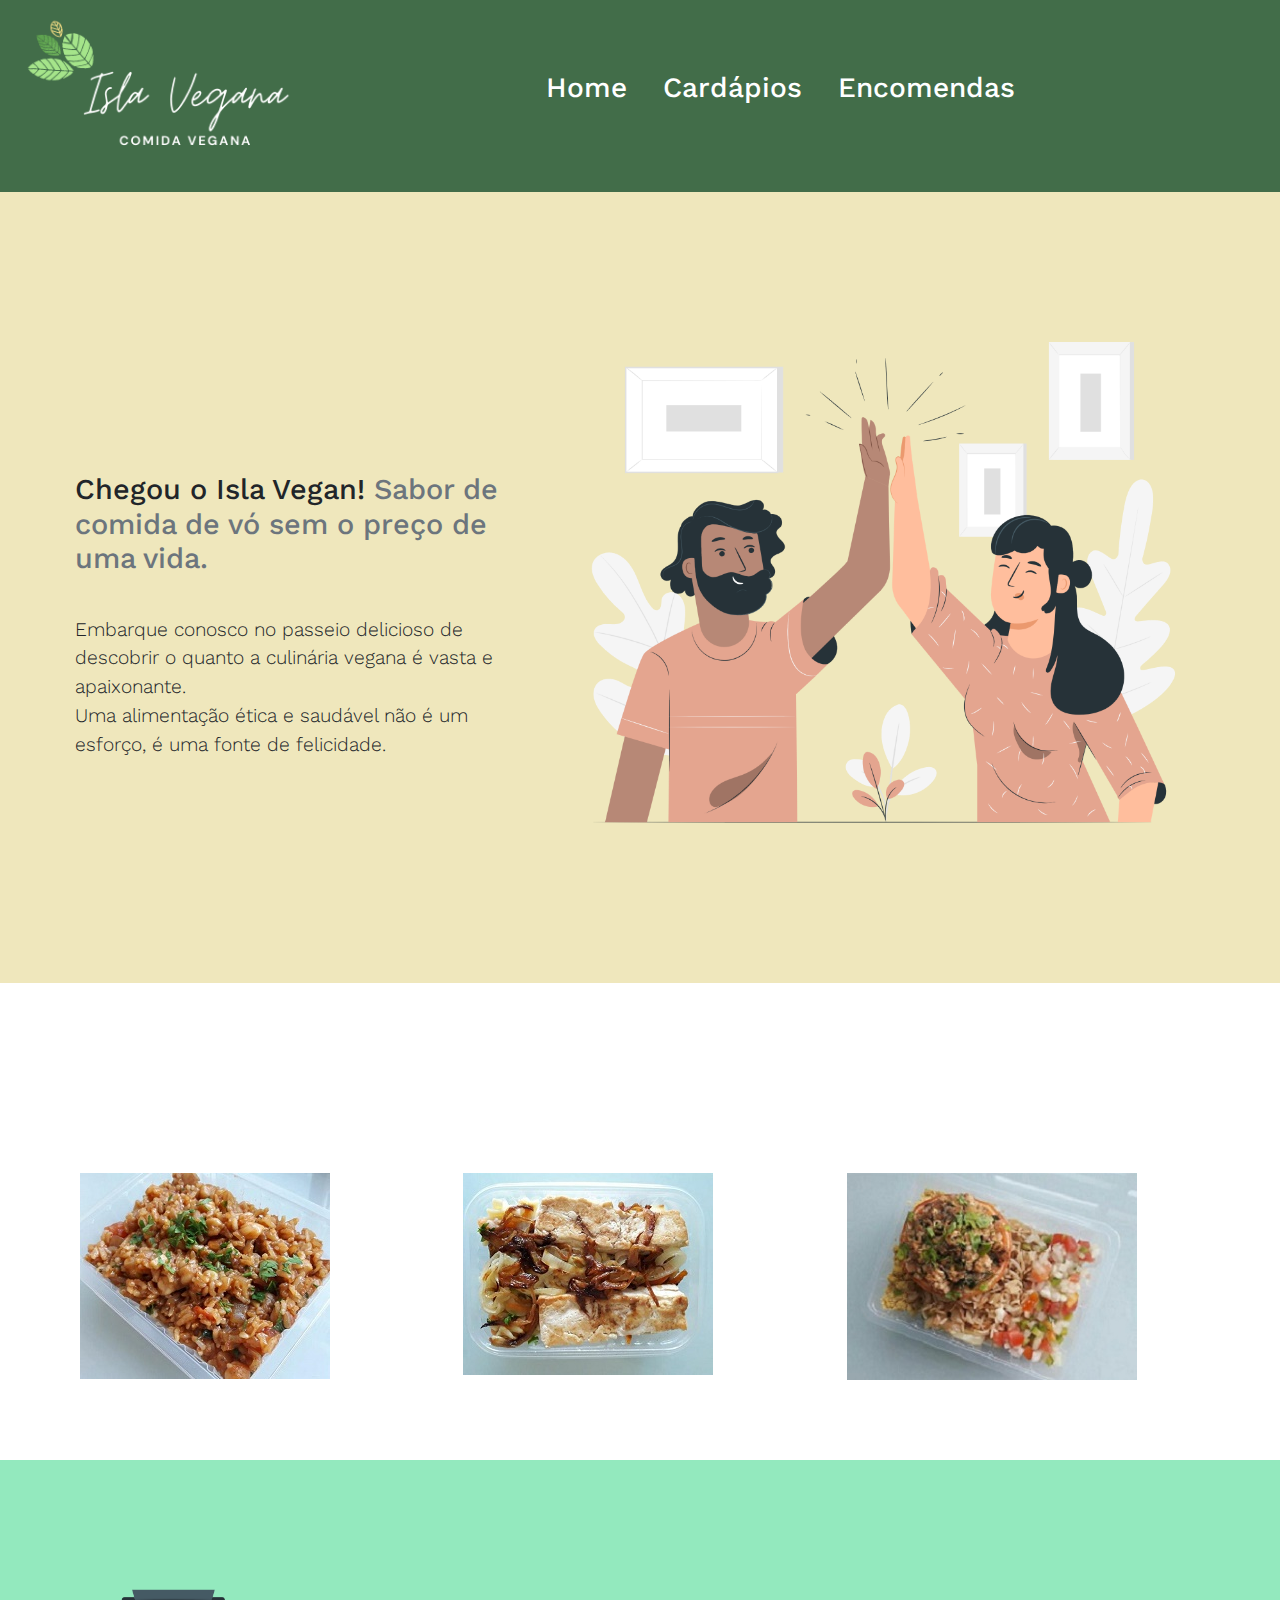
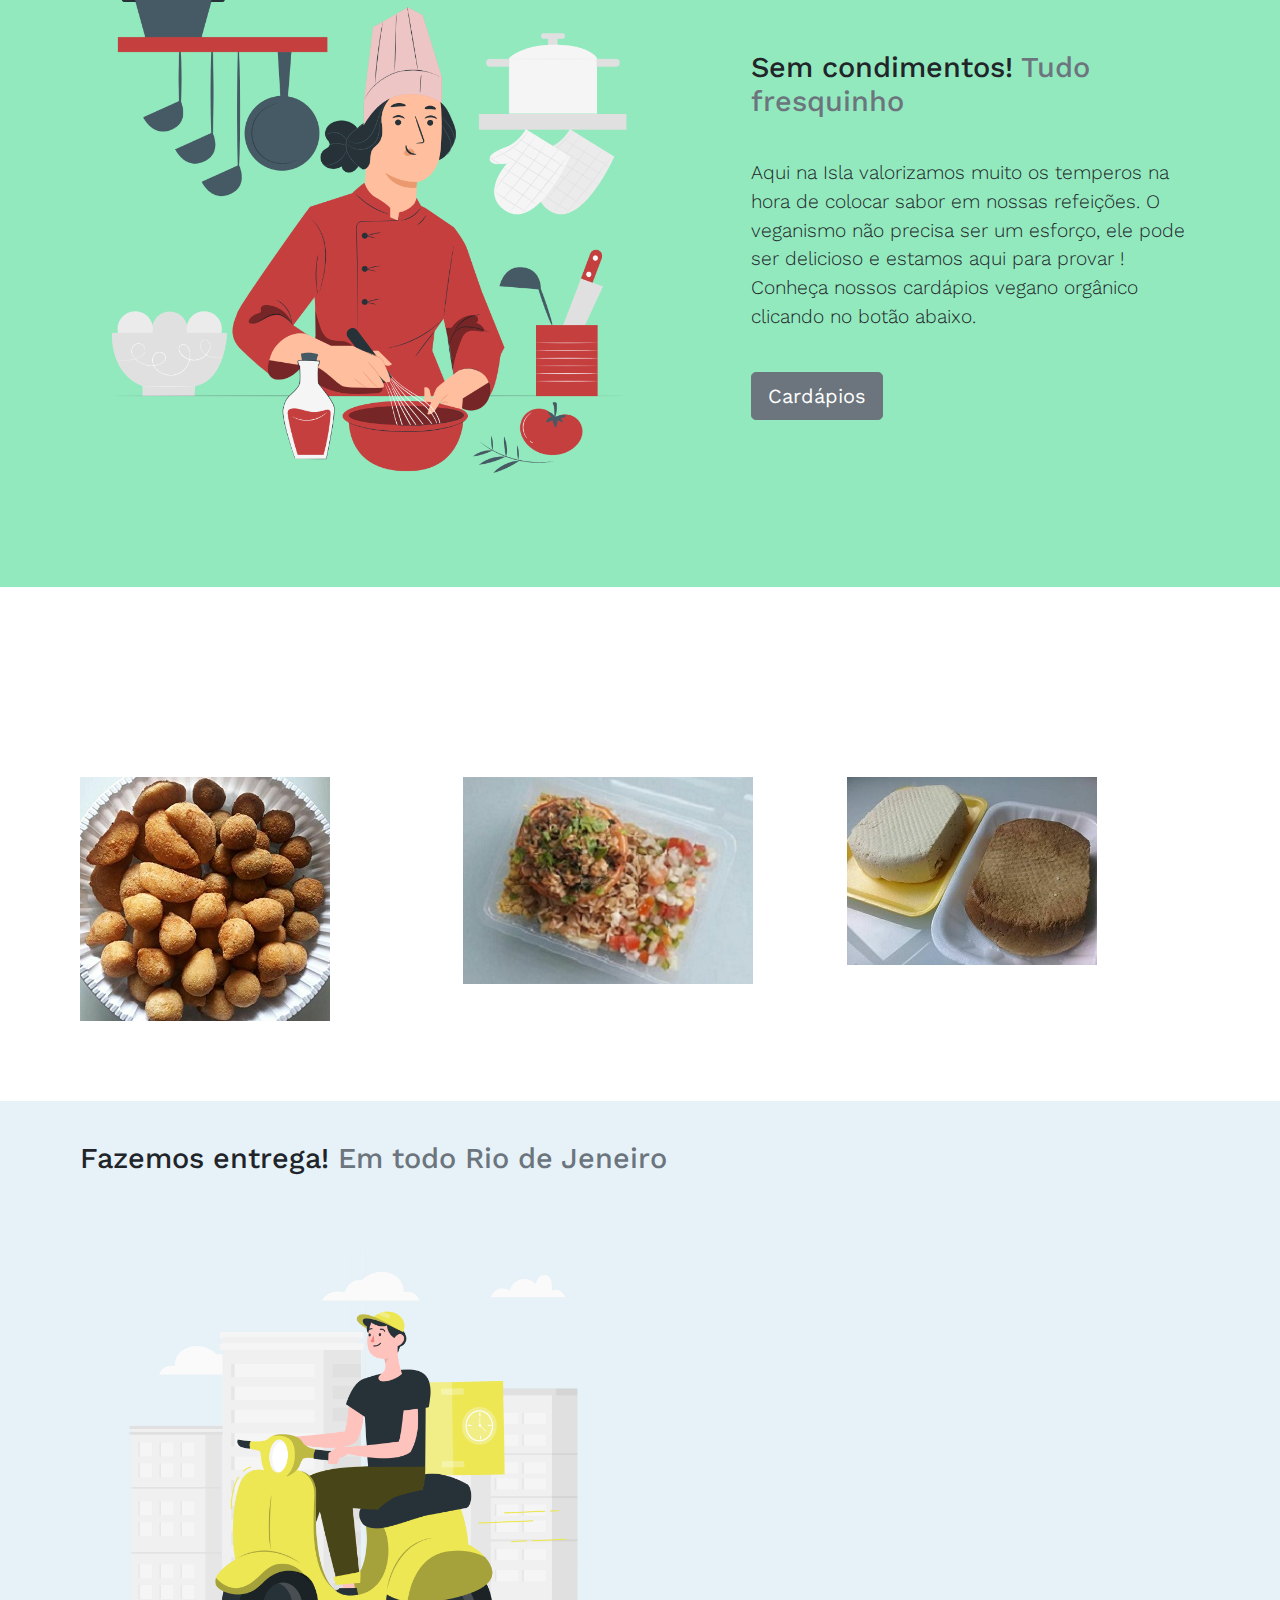
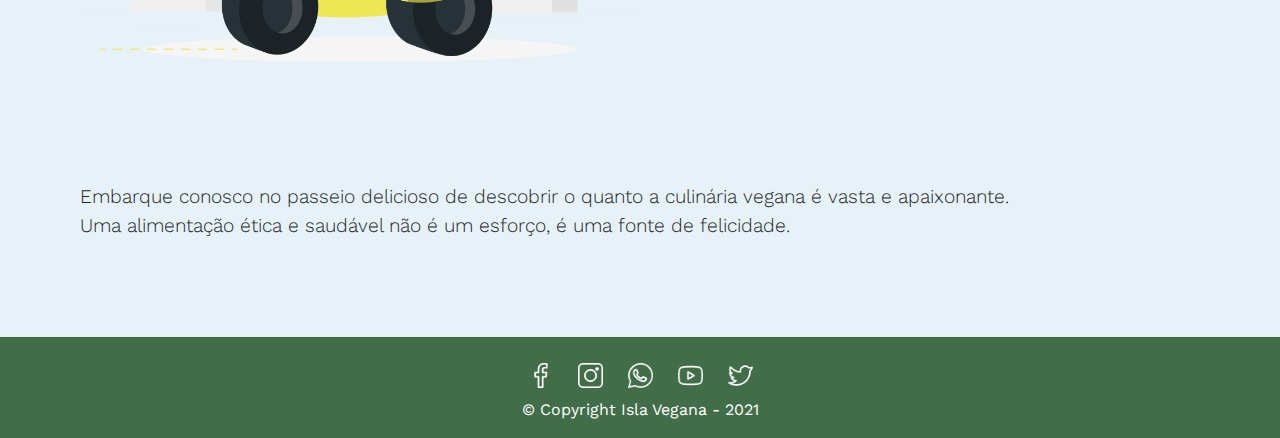
<file: index.html>
<!DOCTYPE html>
<html lang="PT-br">

<head>
    <meta charset="UTF-8">
    <meta name="viewport" content="width=device-width, initial-scale=1.0">
    <link rel="stylesheet" href="css/reset.css">
    <link rel="preconnect" href="https://fonts.gstatic.com">
    <link href="https://fonts.googleapis.com/css2?family=Work+Sans:wght@300&display=swap" rel="stylesheet">
    <link rel="stylesheet" href="css/bootstrap.min.css">
    <link rel="icon" type="image/x-icon" href="assets/social-icons/aba.png" />
    <link rel="stylesheet" href="css/style.css">

    <title>Isla vegana - Home</title>

</head>

<body>

    <header>
        <nav class="navbar navbar-expand-lg navbar-light">
            <a class=" navbar-brand" href="#"><img class="img-h1" src="assets/isla logo.png" /></a>
            <button class="navbar-toggler" type="button" data-toggle="collapse" data-target="#navbarNavAltMarkup"
                aria-controls="navbarNavAltMarkup" aria-expanded="false" aria-label="Alterna navegação">
                <span class="navbar-toggler-icon"></span>
            </button>
            <div class="collapse navbar-collapse d-flex justify-content-center" id="navbarNavAltMarkup">
                <div class="navbar-nav navbar-light">
                    <a class="nav-item active" href="#">Home</a>
                    <a class="nav-item active" href="#">Cardápios </a>
                    <a class="nav-item active" href="#">Encomendas</a>
                    <li class="nav-item dropdown">
                </div>
            </div>
        </nav>

    </header>

    <main class="main" role="main">
        <div class=" marketing">
            <section>
                <div class="row featurette primeiro">
                    <div class="col-md-5 ajuste-1">
                        <h2 class="featurette-heading">Chegou o Isla Vegan!
                            <span class="text-muted">Sabor de comida de vó sem o preço de uma vida. </span>
                        </h2>
                        <p class="lead">Embarque conosco no passeio delicioso de descobrir o quanto a culinária vegana é
                            vasta e apaixonante.<br>
                            Uma alimentação ética e saudável não é um esforço, é uma fonte de felicidade.
                        </p>
                    </div>
                    <div class="col-md-7">
                        <img class="featurette-image img-fluid mx-auto" data-src="holder.js/500x500/auto"
                            alt="Generic placeholder image" src="assets/Highfive-pana.png">
                    </div>
                </div>
                <div class="row featurette primeiro pratos">
                    <div class="col-md-4 order-md-2">
                        <img class="featurette-image img-fluid mx-auto" data-src="holder.js/500x500/auto"
                            alt="Generic placeholder image" src="assets/prato_1.jpeg">
                    </div>
                    <div class="col-md-4 order-md-2">
                        <img class="featurette-image img-fluid mx-auto" data-src="holder.js/500x500/auto"
                            alt="Generic placeholder image" src="assets/prato_2.jpeg">
                    </div>
                    <div class="col-md-4 order-md-2">
                        <img class="featurette-image img-fluid mx-auto" data-src="holder.js/500x500/auto"
                            alt="Generic placeholder image" src="assets/prato_4.jpeg">
                    </div>
                </div>
                <div class="row featurette primeiro segundo">
                    <div class="col-md-5 order-md-2">
                        <h2 class="featurette-heading">Sem condimentos! <span class="text-muted">Tudo fresquinho
                            </span></h2>
                        <p class="lead">Aqui na Isla valorizamos muito os temperos na hora de colocar sabor em nossas
                            refeições. O veganismo não precisa ser um esforço, ele pode ser delicioso e estamos aqui
                            para provar !<br>
                            Conheça nossos cardápios vegano orgânico clicando no botão abaixo.</p>
                        <p class="lead">
                            <a href="#" class="btn btn-lg btn-secondary">Cardápios</a>
                        </p>
                    </div>
                    <div class="col-md-7 order-md-1">
                        <img class="featurette-image img-fluid mx-auto cozinheiro" data-src="holder.js/500x500/auto"
                            alt="Generic placeholder image" src="assets/Chef-pana.png">
                    </div>
                </div>
                <div class="row featurette primeiro pratos">
                    <div class="col-md-4 order-md-2">
                        <img class="featurette-image img-fluid mx-auto" data-src="holder.js/500x500/auto"
                            alt="Generic placeholder image" src="assets/salgadinhos.jpeg">
                    </div>
                    <div class="col-md-4 order-md-2">
                        <img class="featurette-image img-fluid mx-auto" data-src="holder.js/500x500/auto"
                            alt="Generic placeholder image" src="assets/prato_4.jpeg">
                    </div>
                    <div class="col-md-4 order-md-2">
                        <img class="featurette-image img-fluid mx-auto" data-src="holder.js/500x500/auto"
                            alt="Generic placeholder image" src="assets/tofu.jpeg">
                    </div>
                </div>
                <!-- <hr class="featurette-divider"> -->
                <div class="row featurette primeiro quarto">
                    <div class="col-md-12 ">
                        <h2 class="featurette-heading">Fazemos entrega!
                            <span class="text-muted">Em todo Rio de Jeneiro </span>
                        </h2>
                        <img class="featurette-image img-fluid mx-auto entrega" data-src="holder.js/500x500/auto"
                            alt="Generic placeholder image" src="assets/TakeAway.png" />
                        <p class="lead">Embarque conosco no passeio delicioso de descobrir o quanto a culinária vegana é
                        vasta e apaixonante.<br>
                        Uma alimentação ética e saudável não é um esforço, é uma fonte de felicidade.
                    </p>    
                    </div>
                    
                </div>
            </section>
        </div>
    </main>

    <footer class="footer mt-auto py-3">
        <div class="container">
            <div class="social-icon text-center">
                <a href="#" title="instagram"><img src="assets/social-icons/facebook.png" class="social-icons">
                </a>
                <a href="#" title="instagram"><img src="assets/social-icons/instagram.png" class="social-icons">
                </a>
                <a href="#" title="instagram"><img src="assets/social-icons/whatsapp.png" class="social-icons">
                </a>
                <a href="#" title="instagram"><img src="assets/social-icons/youtube.png" class="social-icons">
                </a>
                <a href="#" title="instagram"><img src="assets/social-icons/twitter.png" class="social-icons">
                </a>
            </div>
            <span class="text-center">
                <div class="cortexto">© Copyright Isla Vegana - 2021</div>
            </span>
        </div>
        </div>
    </footer>
    <script src="https://code.jquery.com/jquery-3.3.1.slim.min.js"
        integrity="sha384-q8i/X+965DzO0rT7abK41JStQIAqVgRVzpbzo5smXKp4YfRvH+8abtTE1Pi6jizo"
        crossorigin="anonymous"></script>
    <script src="https://cdnjs.cloudflare.com/ajax/libs/popper.js/1.14.3/umd/popper.min.js"
        integrity="sha384-ZMP7rVo3mIykV+2+9J3UJ46jBk0WLaUAdn689aCwoqbBJiSnjAK/l8WvCWPIPm49"
        crossorigin="anonymous"></script>
    <script src="https://stackpath.bootstrapcdn.com/bootstrap/4.1.3/js/bootstrap.min.js"
        integrity="sha384-ChfqqxuZUCnJSK3+MXmPNIyE6ZbWh2IMqE241rYiqJxyMiZ6OW/JmZQ5stwEULTy"
        crossorigin="anonymous"></script>
    <script src="js/bootstrap.js"></script>
</body>

</html>
</file>
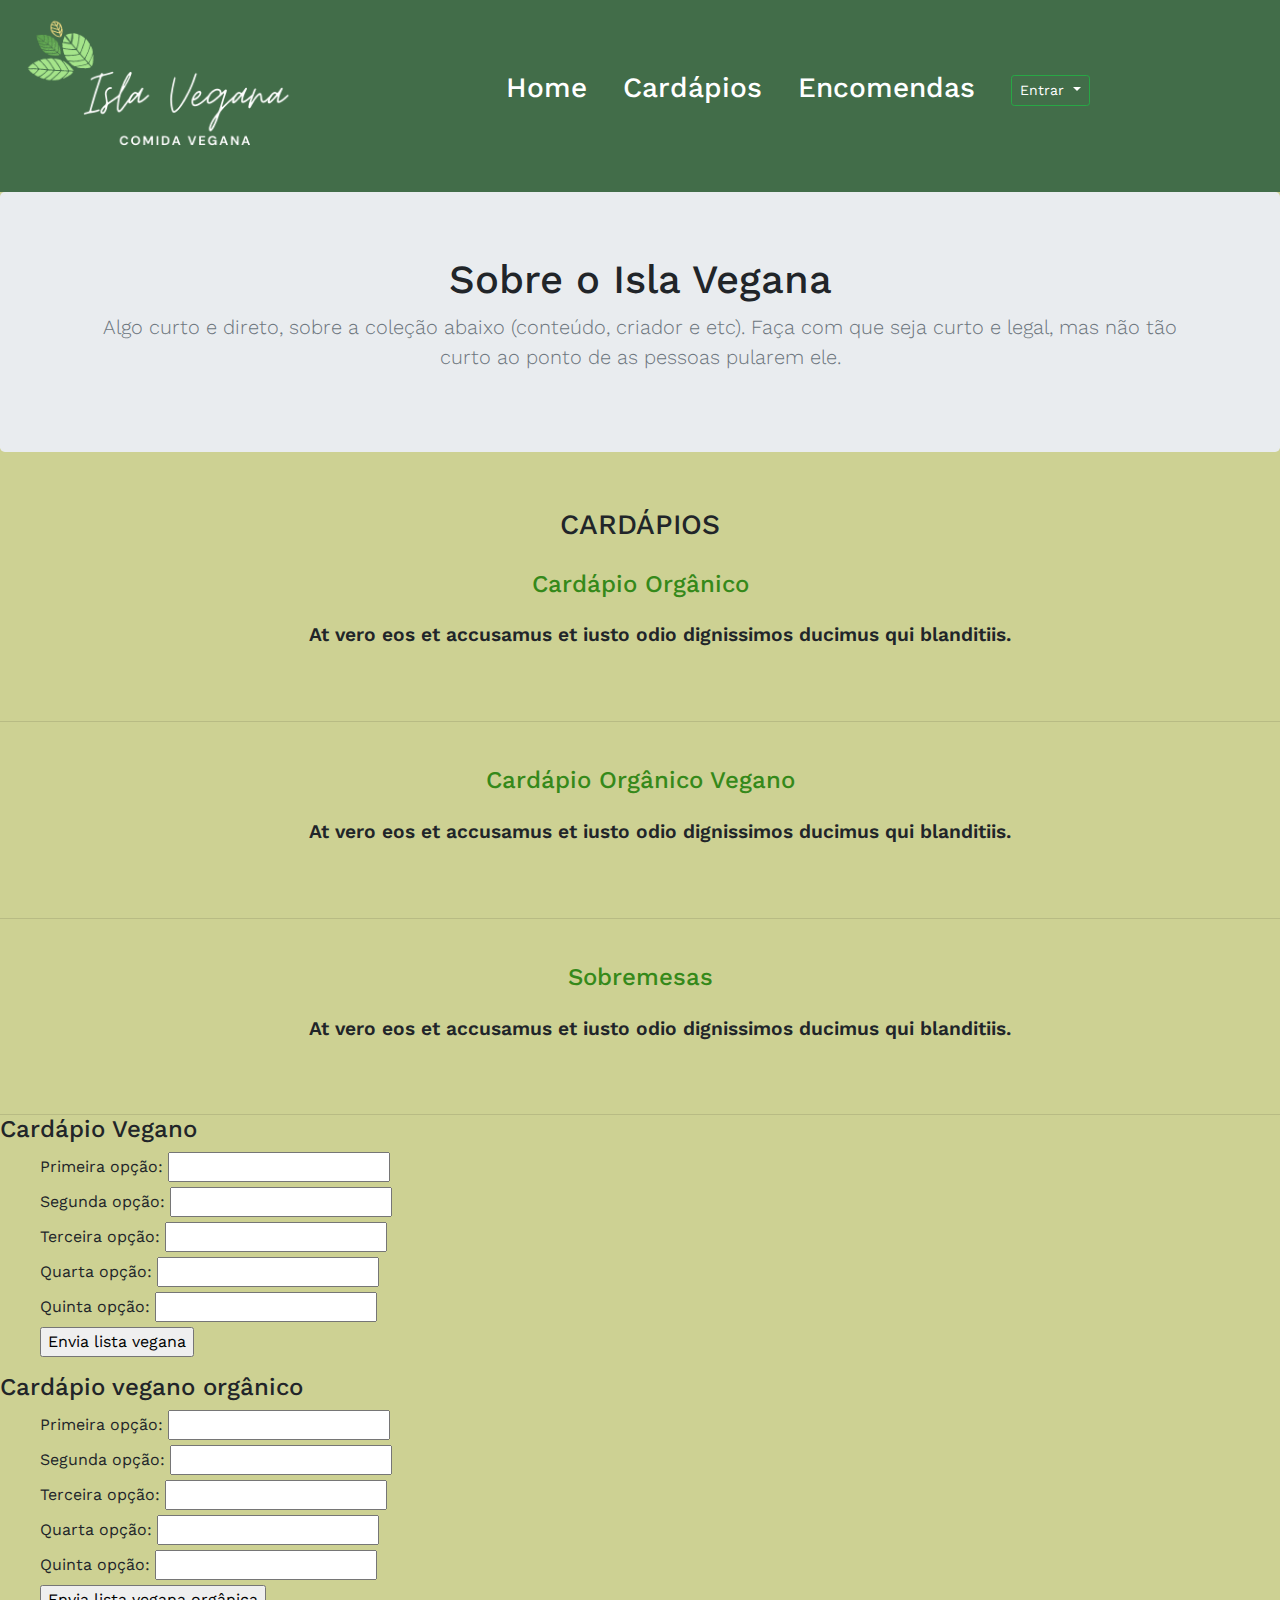
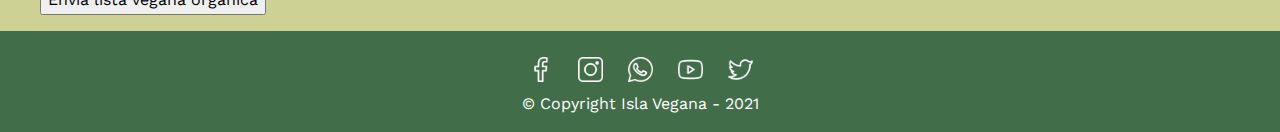
<file: cardapios.html>
<!DOCTYPE html>
<html lang="PT-br">

<head>
    <meta charset="UTF-8">
    <meta name="viewport" content="width=device-width, initial-scale=1.0">
    <link rel="stylesheet" href="css/reset.css">
    <link rel="preconnect" href="https://fonts.gstatic.com">
    <link href="https://fonts.googleapis.com/css2?family=Work+Sans:wght@300&display=swap" rel="stylesheet">
    <link rel="stylesheet" href="css/bootstrap.min.css">
    <link href="https://fonts.googleapis.com/css2?family=Material+Icons" rel="stylesheet">
    <link rel="icon" type="image/x-icon" href="assets/social-icons/aba.png" />

    <link rel="stylesheet" href="css/cardapios.css">

    <title>Isla vegana - Cardápios</title>
</head>

<body>
    <header>
        <nav class="navbar navbar-expand-lg navbar-light">
            <a class=" navbar-brand" href="#"><img src="assets/isla logo.png" /></a>
            <button class="navbar-toggler" type="button" data-toggle="collapse" data-target="#navbarNavAltMarkup"
                aria-controls="navbarNavAltMarkup" aria-expanded="false" aria-label="Alterna navegação">
                <span class="navbar-toggler-icon"></span>
            </button>
            <div class="collapse navbar-collapse d-flex justify-content-center" id="navbarNavAltMarkup">
                <div class="navbar-nav navbar-light">
                    <a class="nav-item active" href="#">Home</a>
                    <a class="nav-item active" href="#">Cardápios </a>
                    <a class="nav-item active" href="#">Encomendas</a>
                    <li class="nav-item dropdown">
                        <!-- Botão Entrar -->
                        <div class="btn-group">
                            <button class="btn btn-success btn-sm dropdown-toggle" type="button" id="dropdownMenuButton"
                                data-toggle="dropdown" aria-haspopup="true" aria-expanded="false">
                                Entrar
                            </button>
                            <div class="dropdown-menu p-4" aria-labelledby="dropdownMenuButton">
                                <h6 class="dropdown-header">Login</h6>
                                <div class="dropdown-divider"></div>

                                <div class="form-group">
                                    <label for="exampleDropdownFormEmail2">Usuário</label>
                                    <input type="usuario" class="form-control" id="usuario" placeholder="@Usuário">
                                </div>
                                <div class="form-group">
                                    <label for="exampleDropdownFormPassword2">Senha</label>
                                    <input type="password" class="form-control" id="senha" placeholder="Senha">
                                </div>
                                <button type="submit" class="btn btn-success btn-sm btn-primary enviar">Entrar</button>
                                </form>
                            </div>
                        </div>
                    </li>
                </div>
            </div>
        </nav>
    </header>
    <section>
        <section class="jumbotron text-center">
            <div class="container">
                <h1 class="jumbotron-heading">Sobre o Isla Vegana</h1>
                <p class="lead text-muted">Algo curto e direto, sobre a coleção abaixo (conteúdo, criador e etc).
                    Faça
                    com que seja curto e legal, mas não tão curto ao ponto de as pessoas pularem ele.</p>
            </div>
        </section>
        <div class="container-fluid cardapio-normal">
            <h3><span class="material-icons">
                    minimize
                </span> CARDÁPIOS <span class="material-icons">
                    minimize
                </span></h3>
            <h2>Cardápio Orgânico</h2>
            <ul>
                <li class="semana">
                    <p>At vero eos et accusamus et iusto odio dignissimos ducimus qui blanditiis.</p>
                </li>
            </ul>
        </div>
        <hr class="m-0">
        <div class="container-fluid cardapio-organico">
            <h2>Cardápio Orgânico Vegano</h2>

            <ul>
                <li class="semana-organico">
                    <p>At vero eos et accusamus et iusto odio dignissimos ducimus qui blanditiis.</p>
                </li>
            </ul>
        </div>
        <hr class="m-0">
        <div class="container-fluid cardapio-organico">
            <h2>Sobremesas</h2>
            <ul>
                <li class="semana-organico">
                    <p>At vero eos et accusamus et iusto odio dignissimos ducimus qui blanditiis.</p>
                </li>
            </ul>
        </div>

    </section>
    <section class="cardapios">
        <container>
            <hr class="m-0">
            <div class="primeira">
                <h4>Cardápio Vegano</h4>
                <ul class="vegano">
                    <li>
                        <label for="">Primeira opção:</label>
                        <input type="text" id="veg-1">
                    </li>
                    <li>
                        <label for="">Segunda opção:</label>
                        <input type="text" name="" id="veg-2">
                    </li>
                    <li>
                        <label for="">Terceira opção:</label>
                        <input type="text" name="" id="veg-3">
                    </li>
                    <li>
                        <label for="">Quarta opção:</label>
                        <input type="text" name="" id="veg-4">
                    </li>
                    <li>
                        <label for="">Quinta opção:</label>
                        <input type="text" name="" id="veg-5">
                    </li>
                    <input type="button" value="Envia lista vegana" class="enviar-lista-veg">
                </ul>
            </div>
            <div class="segunda">
                <h4>Cardápio vegano orgânico</h4>
                <ul class="vegano-organico">
                    <li>
                        <label for="">Primeira opção:</label>
                        <input type="text" name="" id="veg-org-1">
                    </li>
                    <li>
                        <label for="">Segunda opção:</label>
                        <input type="text" name="" id="veg-org-2">
                    </li>
                    <li>
                        <label for="">Terceira opção:</label>
                        <input type="text" name="" id="veg-org-3">
                    </li>
                    <li>
                        <label for="">Quarta opção:</label>
                        <input type="text" name="" id="veg-org-4">
                    </li>
                    <li>
                        <label for="">Quinta opção:</label>
                        <input type="text" name="" id="veg-org-5">
                    </li>
                    <input type="button" value="Envia lista vegana orgânica" class="enviar-lista-veg-org">
                </ul>
            </div>

        </container>

    </section>



    <!-- Footer -->

    <footer class="footer mt-auto py-3">
        <div class="container">
            <div class="social-icon text-center">
                <a href="#" title="instagram"><img src="assets/social-icons/facebook.png" class="social-icons">
                </a>
                <a href="#" title="instagram"><img src="assets/social-icons/instagram.png" class="social-icons">
                </a>
                <a href="#" title="instagram"><img src="assets/social-icons/whatsapp.png" class="social-icons">
                </a>
                <a href="#" title="instagram"><img src="assets/social-icons/youtube.png" class="social-icons">
                </a>
                <a href="#" title="instagram"><img src="assets/social-icons/twitter.png" class="social-icons">
                </a>
            </div>
            <span class="text-center">
                <div class="cortexto">© Copyright Isla Vegana - 2021</div>
            </span>
        </div>
        </div>
    </footer>
    <script src="js/acesso.js"></script>
    <script src="https://code.jquery.com/jquery-3.3.1.slim.min.js"
        integrity="sha384-q8i/X+965DzO0rT7abK41JStQIAqVgRVzpbzo5smXKp4YfRvH+8abtTE1Pi6jizo"
        crossorigin="anonymous"></script>
    <script src="https://cdnjs.cloudflare.com/ajax/libs/popper.js/1.14.3/umd/popper.min.js"
        integrity="sha384-ZMP7rVo3mIykV+2+9J3UJ46jBk0WLaUAdn689aCwoqbBJiSnjAK/l8WvCWPIPm49"
        crossorigin="anonymous"></script>
    <script src="https://stackpath.bootstrapcdn.com/bootstrap/4.1.3/js/bootstrap.min.js"
        integrity="sha384-ChfqqxuZUCnJSK3+MXmPNIyE6ZbWh2IMqE241rYiqJxyMiZ6OW/JmZQ5stwEULTy"
        crossorigin="anonymous"></script>
    <script src="js/bootstrap.js"></script>
</body>

</html>
</file>
<file: css/style.css>
body {
    font-family: 'Work Sans', sans-serif;
    background-color: #fff;
}

/* menu navegação */
.img-h1{
    width: 300px;
   height: 150px;
}
.navbar{
    background-color: #426d49;
    padding-bottom: 24px;
    margin: 0px;
    border: 0px;
    
}

.nav-item{
    color: #fff;
    font-size: 28px;
    font-weight: 500;
    margin: 18px;
}
.nav-item:hover{
    color: #BACC81
}

/*---- Main ----*/
.container{
    margin: 0px, 0px, 0px, 0px;
}
.marketing{
   padding: 0px;
}
.primeiro{
    padding: 40px 80px 80px 80px;
    background-color: #EFE7BC;
}
.col-md-7{
    margin-top: 30px;
}
.ajuste-1{
    padding: 240px 0px 0px 10px ;
}
.lead{
    margin-top: 40px;
    font-size: 1.2rem;
}
.img-fluid{
    width: auto;
}
.featurette-heading{
    font-size: 1.8rem;
}

.segundo{
    background-color: #93E9BE;
}
.cozinheiro{
    width: 90%;
}
.order-md-2{
    padding: 150px 15px 0px 15px;
}
.pratos{
    background-color: #fff;
}
.quarto{
    background-color: #E7F2F8;
    display: flex;
}
.entrega{
    width: 50%;
}

/*---------------- footer -------------------------*/
.footer{
    background-color: #426d49;
}
.container{
    display: flexbox;
}

.social-icons{
    display: inline;
    width: 25px;
    height: 25px;
    margin: 10px;
    
}
.cortexto{
    color: #ffffff;
    font-weight: 400;
}
</file>
<file: css/cardapios.css>
body {
    font-family: 'Work Sans', sans-serif;
    background-color: #CDD193;
  }
  :root{
    --green-dark:#426d49;
    --green-2: #5f904a85;
    --white2: #fefefe;
  }
/* menu navegação */
img{
    width: 300px;
   height: 150px;
}
.navbar{
    background-color: #426d49;
    padding-bottom: 24px;
    margin: 0px;
    border: 0px;
    
}

.nav-item{
    color: #fff;
    font-size: 28px;
    font-weight: 500;
    margin: 18px;
}
.nav-item:hover{
    color: #BACC81
}
/* -- botão --*/
.mudacortexto{
    color: #fefefe;
}
.btn{
    background-color: #426d49a6;
}
.btn:hover{
    background-color: #BACC81;
}
.dropdown-header{
    text-align: center;
}
.form-control{
    width: min-content;
}

/*-----------------------------------------------*/

.vazia {
    background: rgba(251, 211, 185, 0.623);
    padding-top: 20px;
}

.cardapio-normal{
    display: inline;
    width: 20%;
}

ul {
    list-style: none;
    /* tirar bola dos marcadores */
}
.cardapio-normal {
    display: inline;
    width: 20%;
    text-align: center;
}

.semana {
    font-weight: 600;
    font-size: 1.2em;
    /*line-height: 2 px; -> espaçamento entre frases */
    padding: 15px;
}
.vazia_2 {
    background: rgba(251, 211, 185, 0.623);
    padding: 15px;
    display: block;
    width: 30%;
    margin: 0 0 0 420px;;
 }

h2 {
    color: rgba(53, 137, 26);  
    font-size: 1.5em;
    text-align: center;
    padding: 20px 0 0 0;
}
.cardapio-organico {
    display: inline;
    width: 20%;
    text-align: center;
}
.semana-organico {
    font-weight: 500;
    font-size: 20px;
}
.semana-organico {
    font-weight: 600;
    font-size: 1.2em;
    padding: 15px;
    /*line-height: 2 px; -> espaçamento entre frases */
}

.vazia_3 {
    background: rgba(251, 211, 185, 0.623);
    padding-top: 20px;
}

/*---------------- footer -------------------------*/
.footer{
    background-color: #426d49;
}
.container{
    display: flexbox;
}

.social-icons{
    display: inline;
    width: 25px;
    height: 25px;
    margin: 10px;
    
}
.cortexto{
    color: #ffffff;
    font-weight: 400;
}
</file>
